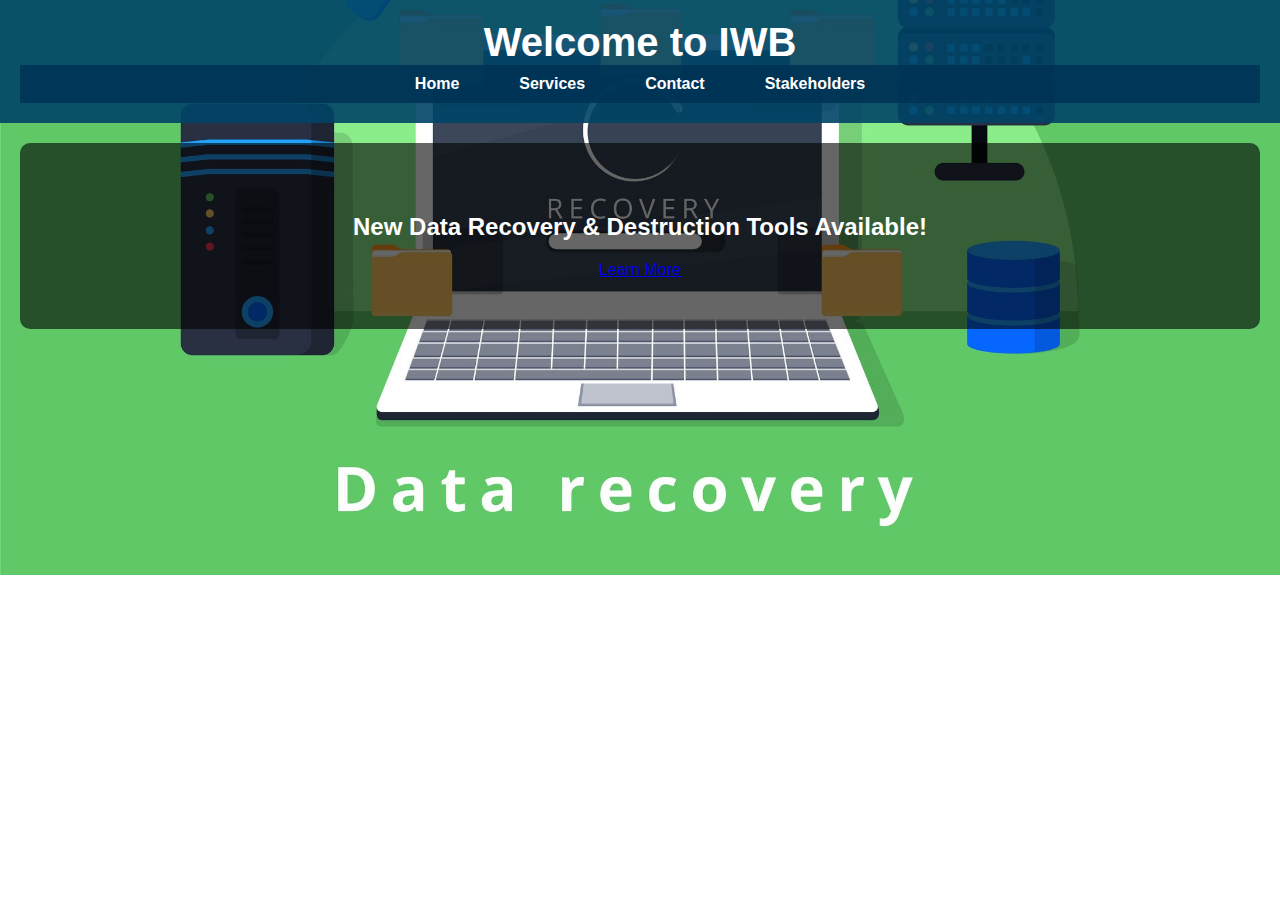
<file: index.html>
<!DOCTYPE html>
<html lang="en">
<head>
    <meta charset="UTF-8">
    <meta name="viewport" content="width=device-width, initial-scale=1.0">
    <title>IWB - Home</title>
    <link rel="stylesheet" href="style.css">
</head>
<body>
    <header>
        <h1>Welcome to IWB</h1>
        <nav>
            <ul>
                <li><a href="index.html">Home</a></li>
                <li><a href="services.html">Services</a></li>
                <li><a href="contact.html">Contact</a></li>
                <li><a href="stakeholders.html">Stakeholders</a></li>
            </ul>
        </nav>
    </header>
    <main>
        <section class="banner">
            <h2>New Data Recovery & Destruction Tools Available!</h2>
            <a href="services.html" class="btn">Learn More</a>
        </section>
    </main>
</body>
</html>
</file>
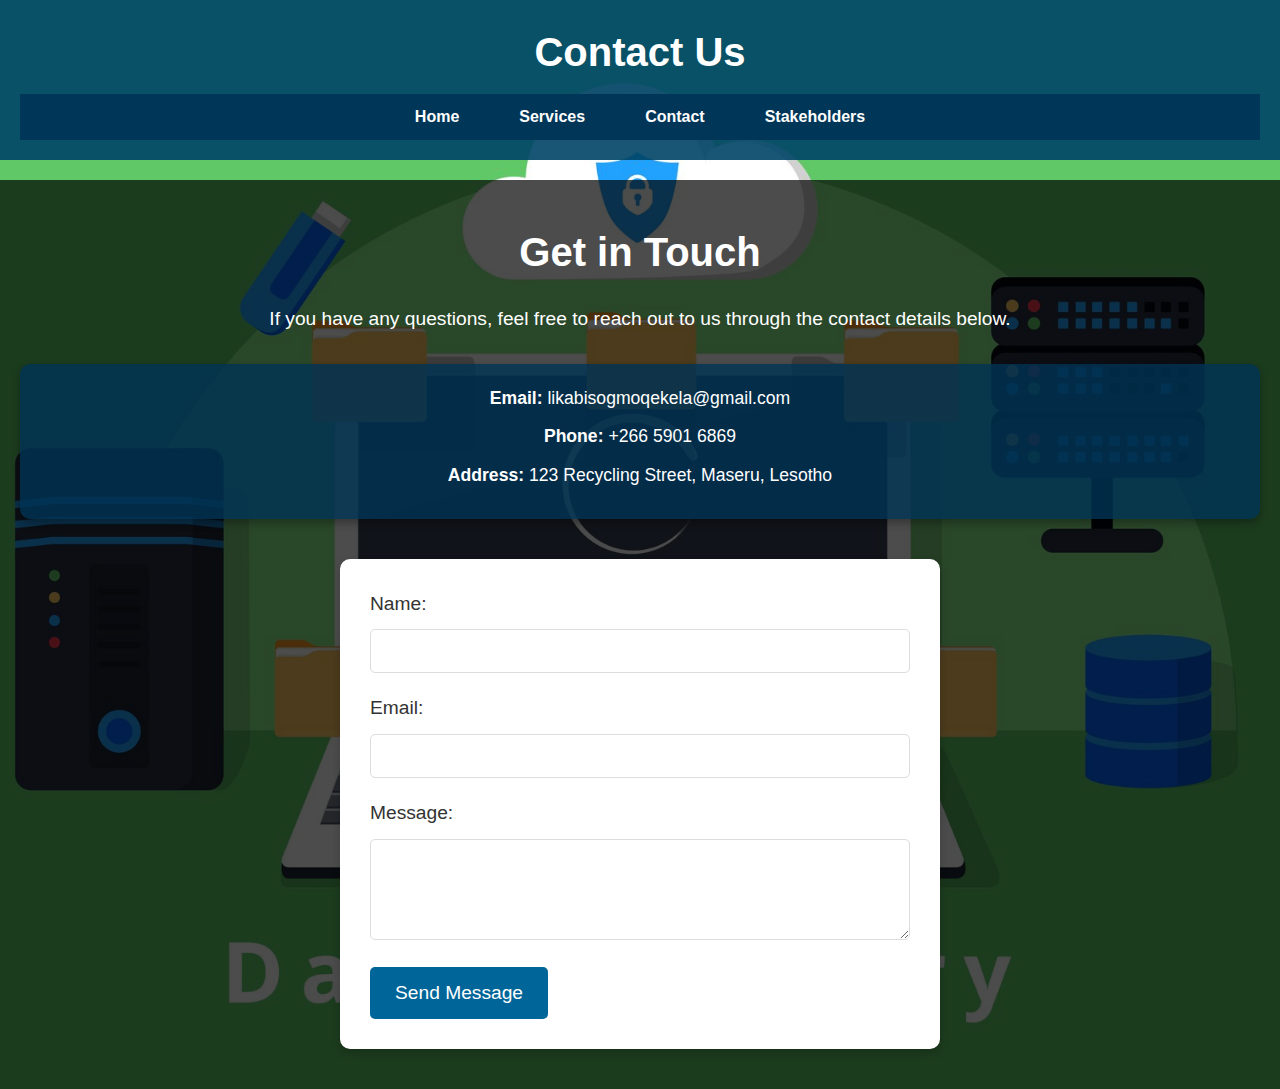
<file: contact.html>
<!DOCTYPE html>
<html lang="en">
<head>
    <meta charset="UTF-8">
    <meta name="viewport" content="width=device-width, initial-scale=1.0">
    <title>IWB - Contact</title>
    <link rel="stylesheet" href="contact.css">
</head>
<body>
    <header>
        <h1>Contact Us</h1>
        <nav>
            <ul>
                <li><a href="index.html">Home</a></li>
                <li><a href="services.html">Services</a></li>
                <li><a href="contact.html">Contact</a></li>
                <li><a href="stakeholders.html">Stakeholders</a></li>
            </ul>
        </nav>
    </header>
    <main>
        <section class="contact-section">
            <h2>Get in Touch</h2>
            <p>If you have any questions, feel free to reach out to us through the contact details below.</p>
            <div class="contact-info">
                <p><strong>Email:</strong> likabisogmoqekela@gmail.com</p>
                <p><strong>Phone:</strong> +266 5901 6869</p>
                <p><strong>Address:</strong> 123 Recycling Street, Maseru, Lesotho</p>
            </div>
            <form class="contact-form">
                <label for="name">Name:</label>
                <input type="text" id="name" name="name" required>
                
                <label for="email">Email:</label>
                <input type="email" id="email" name="email" required>
                
                <label for="message">Message:</label>
                <textarea id="message" name="message" rows="5" required></textarea>
                
                <button type="submit" class="btn">Send Message</button>
            </form>
        </section>
    </main>
</body>
</html>
</file>
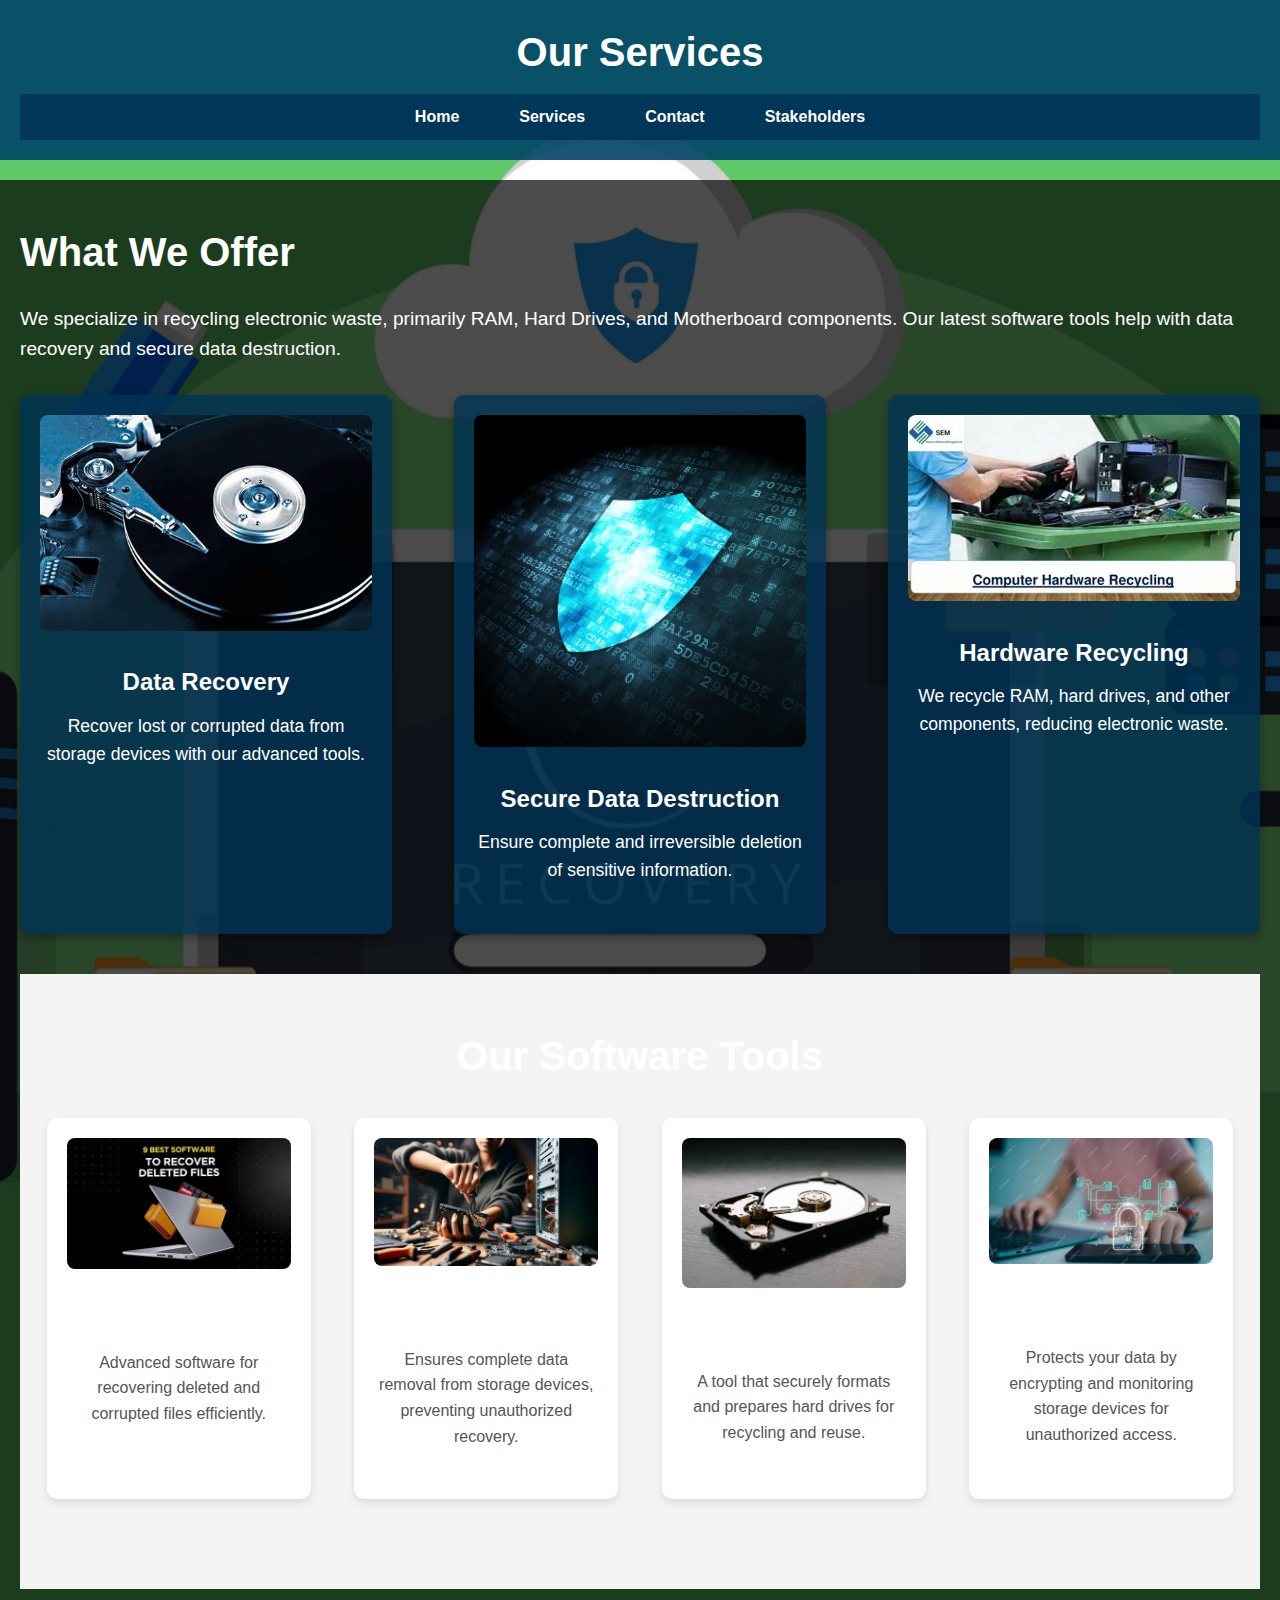
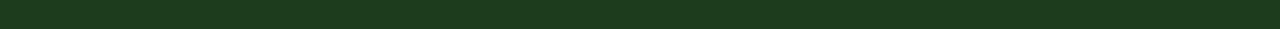
<file: services.html>
<!DOCTYPE html>
<html lang="en">
<head>
    <meta charset="UTF-8">
    <meta name="viewport" content="width=device-width, initial-scale=1.0">
    <title>IWB - Services</title>
    <link rel="stylesheet" href="services.css">
</head>
<body>
    <header>
        <h1>Our Services</h1>
        <nav>
            <ul>
                <li><a href="index.html">Home</a></li>
                <li><a href="services.html">Services</a></li>
                <li><a href="contact.html">Contact</a></li>
                <li><a href="stakeholders.html">Stakeholders</a></li>
            </ul>
        </nav>
    </header>
    <main>
        <section class="services-section">
            <h2>What We Offer</h2>
            <p>We specialize in recycling electronic waste, primarily RAM, Hard Drives, and Motherboard components. Our latest software tools help with data recovery and secure data destruction.</p>
            <div class="service-boxes">
                <div class="service-box">
                    <img src="img1.jpg" alt="Data Recovery">
                    <h3>Data Recovery</h3>
                    <p>Recover lost or corrupted data from storage devices with our advanced tools.</p>
                </div>
                <div class="service-box">
                    <img src="img2.jpg" alt="Secure Data Destruction">
                    <h3>Secure Data Destruction</h3>
                    <p>Ensure complete and irreversible deletion of sensitive information.</p>
                </div>
                <div class="service-box">
                    <img src="img3.jpg" alt="Hardware Recycling">
                    <h3>Hardware Recycling</h3>
                    <p>We recycle RAM, hard drives, and other components, reducing electronic waste.</p>
                </div>
            </div>
        </section>
        <section class="software-tools">
            <h2>Our Software Tools</h2>
            <div class="service-boxes">
                <div class="service-box">
                    <img src="img4.jpg" alt="RecoveryPro">
                    <h3>RecoveryPro</h3>
                    <p>Advanced software for recovering deleted and corrupted files efficiently.</p>
                </div>
                <div class="service-box">
                    <img src="img5.jpg" alt="SecureErase">
                    <h3>SecureErase</h3>
                    <p>Ensures complete data removal from storage devices, preventing unauthorized recovery.</p>
                </div>
                <div class="service-box">
                    <img src="img6.jpg" alt="EcoReformat">
                    <h3>EcoReformat</h3>
                    <p>A tool that securely formats and prepares hard drives for recycling and reuse.</p>
                </div>
                <div class="service-box">
                    <img src="img7.jpg" alt="DriveShield">
                    <h3>DriveShield</h3>
                    <p>Protects your data by encrypting and monitoring storage devices for unauthorized access.</p>
                </div>
            </div>
        </section>
    </main>
</body>
</html>
</file>
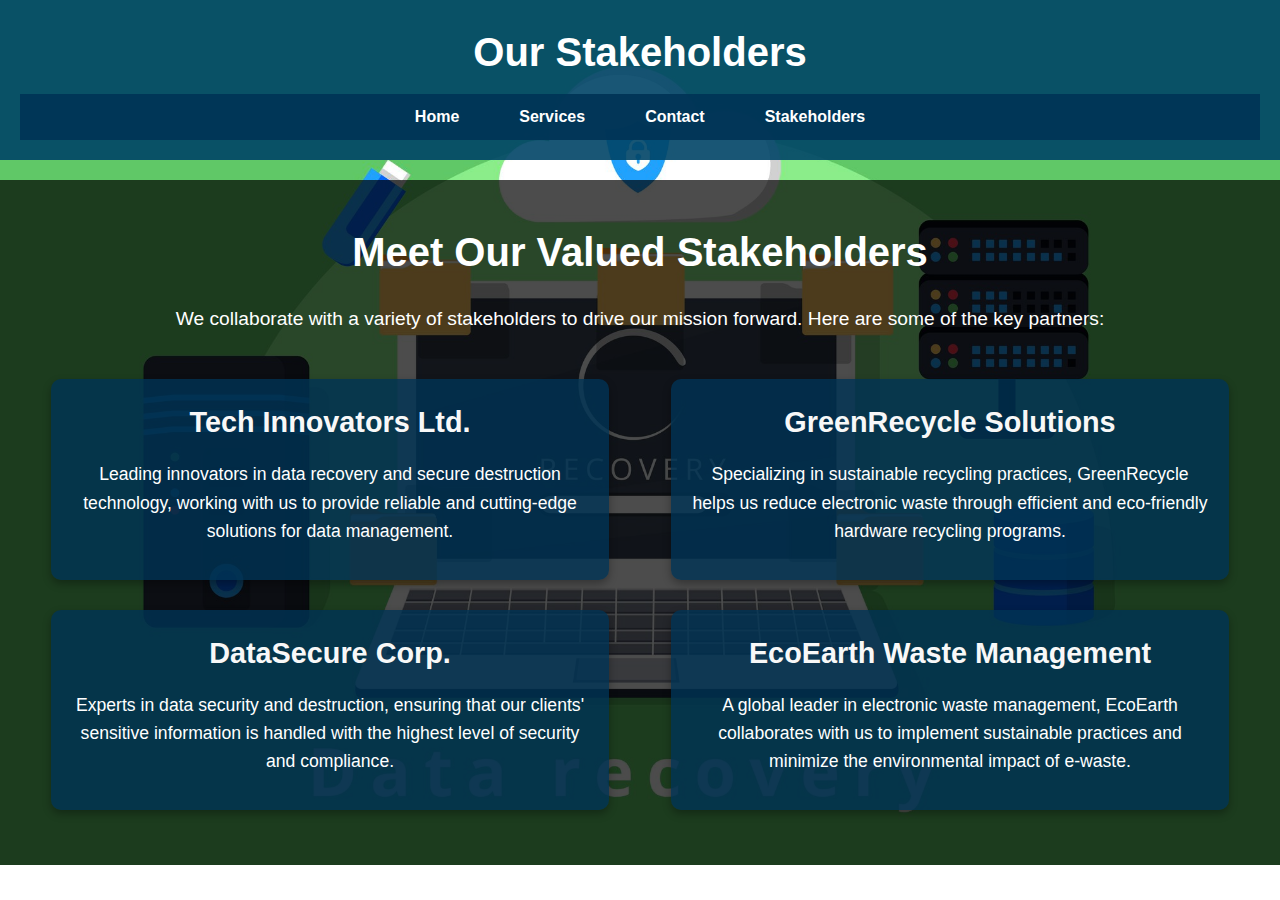
<file: stakeholders.html>
<!DOCTYPE html>
<html lang="en">
<head>
    <meta charset="UTF-8">
    <meta name="viewport" content="width=device-width, initial-scale=1.0">
    <title>IWB - Stakeholders</title>
    <link rel="stylesheet" href="stakeholders.css">
</head>
<body>
    <header>
        <h1>Our Stakeholders</h1>
        <nav>
            <ul>
                <li><a href="index.html">Home</a></li>
                <li><a href="services.html">Services</a></li>
                <li><a href="contact.html">Contact</a></li>
                <li><a href="stakeholders.html">Stakeholders</a></li>
            </ul>
        </nav>
    </header>
    <main>
        <section class="stakeholders-section">
            <h2>Meet Our Valued Stakeholders</h2>
            <p>We collaborate with a variety of stakeholders to drive our mission forward. Here are some of the key partners:</p>
            <div class="stakeholders-list">
                <div class="stakeholder">
                    <h3><a href="https://www.techinnovators.com" target="_blank">Tech Innovators Ltd.</a></h3>
                    <p>Leading innovators in data recovery and secure destruction technology, working with us to provide reliable and cutting-edge solutions for data management.</p>
                </div>
                <div class="stakeholder">
                    <h3><a href="https://www.greenrecycle.com" target="_blank">GreenRecycle Solutions</a></h3>
                    <p>Specializing in sustainable recycling practices, GreenRecycle helps us reduce electronic waste through efficient and eco-friendly hardware recycling programs.</p>
                </div>
                <div class="stakeholder">
                    <h3><a href="https://www.datasecure.com" target="_blank">DataSecure Corp.</a></h3>
                    <p>Experts in data security and destruction, ensuring that our clients' sensitive information is handled with the highest level of security and compliance.</p>
                </div>
                <div class="stakeholder">
                    <h3><a href="https://www.ecoearthwaste.com" target="_blank">EcoEarth Waste Management</a></h3>
                    <p>A global leader in electronic waste management, EcoEarth collaborates with us to implement sustainable practices and minimize the environmental impact of e-waste.</p>
                </div>
            </div>
        </section>
    </main>
</body>
</html>
</file>
<file: style.css>
body {
    font-family: Arial, sans-serif;
    margin: 0;
    padding: 0;
    background: url('1.jpg') no-repeat center center/cover;
    color: #fff;
}

header {
    background: rgba(0, 68, 102, 0.9);
    color: white;
    padding: 20px;
    text-align: center;
}

header h1 {
    font-size: 2.5em;
    margin: 0;
}

header p {
    font-size: 1.2em;
    margin-top: 10px;
}

nav ul {
    list-style: none;
    padding: 0;
    display: flex;
    justify-content: center;
    background: rgba(0, 51, 85, 0.9);
    margin: 0;
}

nav ul li {
    margin: 0 15px;
}

nav ul li a {
    text-decoration: none;
    color: white;
    font-weight: bold;
    padding: 10px 15px;
    display: inline-block;
}

nav ul li a:hover {
    background: #005577;
    border-radius: 5px;
}

section {
    text-align: center;
    padding: 50px;
    background: rgba(0, 0, 0, 0.6);
    margin: 20px;
    border-radius: 10px;
}

.service-section {
    margin-top: 30px;
}

.service-section h2 {
    font-size: 2.5em;
    margin-bottom: 20px;
}

.service-list {
    display: flex;
    justify-content: space-around;
    flex-wrap: wrap;
}

.service-item {
    background: rgba(0, 51, 85, 0.8);
    color: white;
    width: 30%;
    padding: 20px;
    border-radius: 10px;
    margin: 10px;
    text-align: center;
    box-shadow: 0 4px 8px rgba(0, 0, 0, 0.3);
}

.service-item img {
    width: 100%;
    border-radius: 8px;
    margin-bottom: 15px;
}

.service-item h3 {
    font-size: 1.5em;
    margin: 10px 0;
}

.service-item p {
    font-size: 1em;
}

footer {
    background: rgba(0, 68, 102, 0.9);
    color: white;
    text-align: center;
    padding: 15px;
    margin-top: 30px;
}

footer p {
    margin: 0;
}
</file>
<file: contact.css>
/* General Styles */
* {
    margin: 0;
    padding: 0;
    box-sizing: border-box;
}

body {
    font-family: 'Arial', sans-serif;
    background: url('1.jpg') no-repeat center center/cover;
    color: #fff;
    line-height: 1.6;
    margin: 0;
    padding: 0;
}

header {
    background: rgba(0, 68, 102, 0.9);
    color: white;
    padding: 20px;
    text-align: center;
}

header h1 {
    font-size: 2.5em;
    margin: 0;
}

header nav {
    margin-top: 10px;
}

nav ul {
    list-style: none;
    padding: 0;
    display: flex;
    justify-content: center;
    background: rgba(0, 51, 85, 0.9);
    margin: 0;
}

nav ul li {
    margin: 0 15px;
}

nav ul li a {
    text-decoration: none;
    color: white;
    font-weight: bold;
    padding: 10px 15px;
    display: inline-block;
}

nav ul li a:hover {
    background: #005577;
    border-radius: 5px;
}

/* Contact Section Styles */
main {
    padding: 40px 20px;
    background: rgba(0, 0, 0, 0.7);
    margin-top: 20px;
}

h2 {
    font-size: 2.5em;
    margin-bottom: 20px;
    text-align: center;
}

p {
    font-size: 1.2em;
    margin-bottom: 30px;
    text-align: center;
}

/* Contact Info */
.contact-info {
    background: rgba(0, 51, 85, 0.8);
    color: white;
    padding: 20px;
    border-radius: 10px;
    margin-bottom: 40px;
    text-align: center;
    box-shadow: 0 4px 8px rgba(0, 0, 0, 0.3);
}

.contact-info p {
    font-size: 1.1em;
    margin-bottom: 10px;
}

.contact-info strong {
    font-weight: bold;
}

/* Contact Form Styles */
.contact-form {
    background: #fff;
    padding: 30px;
    border-radius: 10px;
    box-shadow: 0 4px 8px rgba(0, 0, 0, 0.2);
    max-width: 600px;
    margin: 0 auto;
}

.contact-form label {
    font-size: 1.2em;
    margin-bottom: 10px;
    display: block;
    color: #333;
}

.contact-form input,
.contact-form textarea {
    width: 100%;
    padding: 12px;
    margin-bottom: 20px;
    border: 1px solid #ddd;
    border-radius: 5px;
    font-size: 1em;
}

.contact-form textarea {
    resize: vertical;
}

.contact-form button {
    background: #006699;
    color: white;
    padding: 15px 25px;
    font-size: 1.2em;
    border: none;
    border-radius: 5px;
    cursor: pointer;
    transition: background 0.3s ease;
}

.contact-form button:hover {
    background: #004d66;
}

/* Responsive Design */
@media screen and (max-width: 768px) {
    .contact-info {
        padding: 15px;
    }

    .contact-form {
        padding: 20px;
        width: 90%;
    }
}
</file>
<file: services.css>
/* General Styles */
* {
    margin: 0;
    padding: 0;
    box-sizing: border-box;
}

body {
    font-family: 'Arial', sans-serif;
    background: url('1.jpg') no-repeat center center/cover;
    color: #fff;
    line-height: 1.6;
    margin: 0;
    padding: 0;
}

header {
    background: rgba(0, 68, 102, 0.9);
    color: white;
    padding: 20px;
    text-align: center;
}

header h1 {
    font-size: 2.5em;
    margin: 0;
}

header nav {
    margin-top: 10px;
}

nav ul {
    list-style: none;
    padding: 0;
    display: flex;
    justify-content: center;
    background: rgba(0, 51, 85, 0.9);
    margin: 0;
}

nav ul li {
    margin: 0 15px;
}

nav ul li a {
    text-decoration: none;
    color: white;
    font-weight: bold;
    padding: 10px 15px;
    display: inline-block;
}

nav ul li a:hover {
    background: #005577;
    border-radius: 5px;
}

/* Main Section Styles */
main {
    padding: 40px 20px;
    background: rgba(0, 0, 0, 0.7);
    margin-top: 20px;
}

h2 {
    font-size: 2.5em;
    margin-bottom: 20px;
}

p {
    font-size: 1.2em;
    margin-bottom: 30px;
}

/* Service Boxes Styles */
.service-boxes {
    display: flex;
    justify-content: space-between;
    flex-wrap: wrap;
    gap: 20px;
    margin-bottom: 40px;
}

.service-box {
    background: rgba(0, 51, 85, 0.8);
    color: white;
    width: 30%;
    padding: 20px;
    border-radius: 10px;
    text-align: center;
    box-shadow: 0 4px 8px rgba(0, 0, 0, 0.3);
    transition: transform 0.3s ease;
}

.service-box:hover {
    transform: translateY(-10px);
}

.service-box img {
    width: 100%;
    border-radius: 8px;
    margin-bottom: 15px;
}

.service-box h3 {
    font-size: 1.5em;
    margin: 10px 0;
}

.service-box p {
    font-size: 1.1em;
}

/* Software Tools Section */
.software-tools {
    background: #f4f4f4;
    padding: 50px 20px;
}

.software-tools h2 {
    font-size: 2.5em;
    margin-bottom: 30px;
    text-align: center;
}

.software-tools .service-boxes {
    display: flex;
    justify-content: space-around;
    flex-wrap: wrap;
    gap: 30px;
}

.software-tools .service-box {
    background-color: #fff;
    padding: 20px;
    border-radius: 10px;
    width: 22%;
    text-align: center;
    box-shadow: 0 4px 8px rgba(0, 0, 0, 0.1);
    transition: transform 0.3s ease;
}

.software-tools .service-box:hover {
    transform: translateY(-10px);
}

.software-tools .service-box img {
    width: 100%;
    height: auto;
    border-radius: 8px;
    margin-bottom: 15px;
}

.software-tools .service-box h3 {
    font-size: 1.5em;
    margin-bottom: 10px;
}

.software-tools .service-box p {
    font-size: 1em;
    color: #555;
}

/* Responsive Design */
@media screen and (max-width: 768px) {
    .service-boxes {
        flex-direction: column;
        align-items: center;
    }

    .service-box {
        width: 80%;
        margin-bottom: 20px;
    }

    .software-tools .service-boxes {
        flex-direction: column;
        align-items: center;
    }

    .software-tools .service-box {
        width: 80%;
        margin-bottom: 20px;
    }
}
</file>
<file: stakeholders.css>
/* General Styles */
* {
    margin: 0;
    padding: 0;
    box-sizing: border-box;
}

body {
    font-family: 'Arial', sans-serif;
    background: url('1.jpg') no-repeat center center/cover;
    color: #fff;
    line-height: 1.6;
    margin: 0;
    padding: 0;
}

header {
    background: rgba(0, 68, 102, 0.9);
    color: white;
    padding: 20px;
    text-align: center;
}

header h1 {
    font-size: 2.5em;
    margin: 0;
}

header nav {
    margin-top: 10px;
}

nav ul {
    list-style: none;
    padding: 0;
    display: flex;
    justify-content: center;
    background: rgba(0, 51, 85, 0.9);
    margin: 0;
}

nav ul li {
    margin: 0 15px;
}

nav ul li a {
    text-decoration: none;
    color: white;
    font-weight: bold;
    padding: 10px 15px;
    display: inline-block;
}

nav ul li a:hover {
    background: #005577;
    border-radius: 5px;
}

/* Stakeholders Section Styles */
main {
    padding: 40px 20px;
    background: rgba(0, 0, 0, 0.7);
    margin-top: 20px;
}

h2 {
    font-size: 2.5em;
    margin-bottom: 20px;
    text-align: center;
}

p {
    font-size: 1.2em;
    margin-bottom: 30px;
    text-align: center;
}

/* Stakeholders List */
.stakeholders-list {
    display: flex;
    justify-content: space-around;
    flex-wrap: wrap;
}

.stakeholder {
    background: rgba(0, 51, 85, 0.8);
    color: white;
    padding: 20px;
    width: 45%;
    border-radius: 10px;
    margin: 15px 0;
    text-align: center;
    box-shadow: 0 4px 8px rgba(0, 0, 0, 0.3);
}

.stakeholder h3 {
    font-size: 1.8em;
    margin-bottom: 15px;
}

.stakeholder a {
    color: #f8f8f8;
    text-decoration: none;
    font-weight: bold;
    transition: color 0.3s ease;
}

.stakeholder a:hover {
    color: #006699;
}

.stakeholder p {
    font-size: 1.1em;
    margin-bottom: 15px;
}

/* Responsive Design */
@media screen and (max-width: 768px) {
    .stakeholder {
        width: 90%;
        margin: 10px auto;
    }
}
</file>
